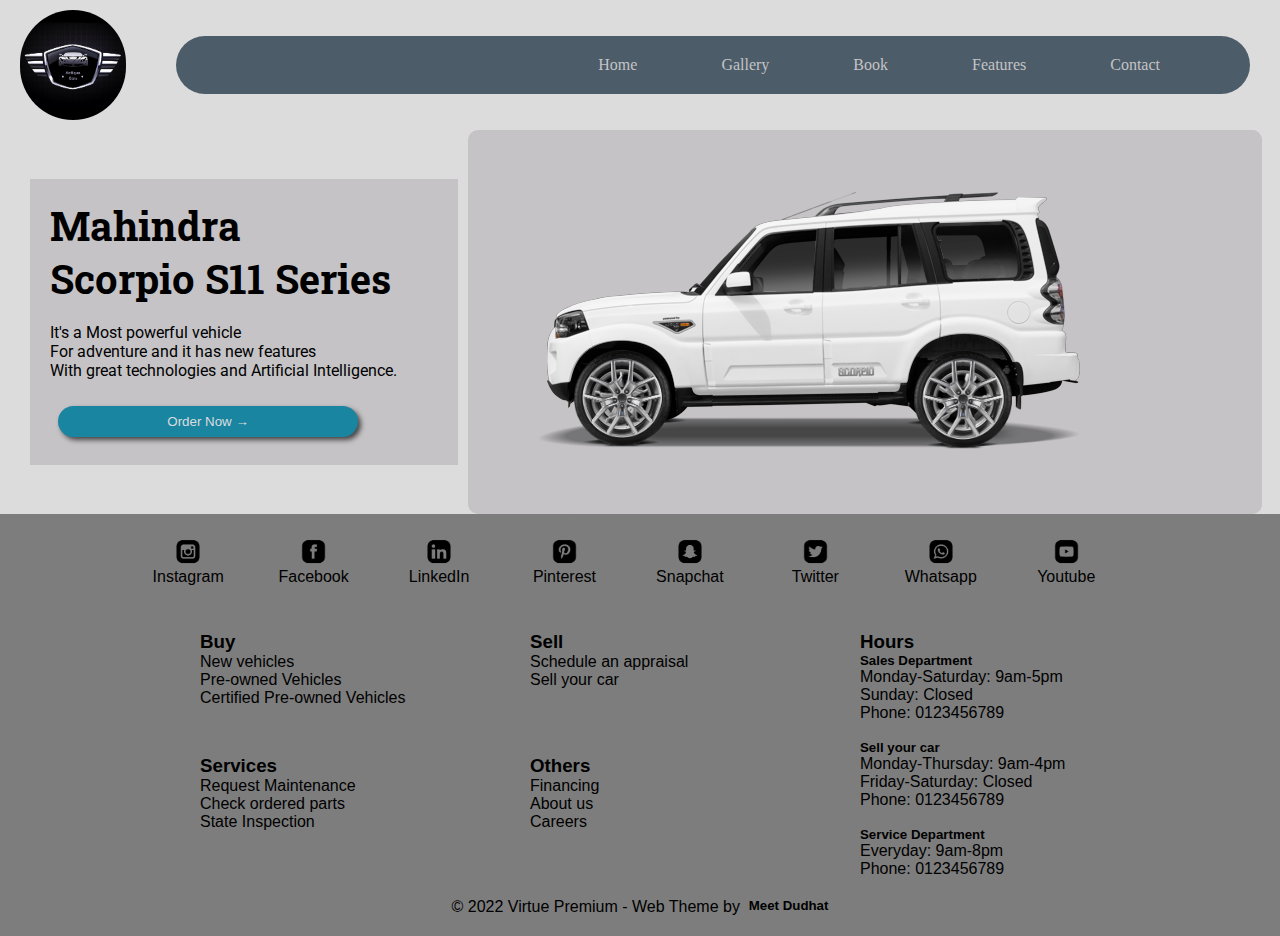
<file: index.html>
<!DOCTYPE html>
<html lang="en">
  <head>
    <meta charset="UTF-8" />
    <meta http-equiv="X-UA-Compatible" content="IE=edge" />
    <meta name="viewport" content="width=device-width, initial-scale=1.0" />
    <title>Antique Cars</title>
    <link rel="stylesheet" href="style.css" />
  </head>
  <body>
    <div class="container">
      <div class="navbar">
        <div class="nav-logo">
          <a href="index.html"><img src="/logo/logo3.jpg" alt="logo" /></a>
        </div>
        <div class="menu">
          <img src="/logo/menu.png" alt="" id="menu" onclick="navMenu()" />
        </div>
        <div class="nav-text" id="navText">
          <a href="index.html">Home</a>
          <a href="/Navbar/gallery.html" id="btn">Gallery</a>
          <a href="/Navbar/book.html">Book</a>
          <a href="/Navbar/feature.html">Features</a>
          <a href="/Navbar/contact.html">Contact</a>
        </div>
      </div>

      <div class="row">
        <div class="col-1-text">
          <h1>
            Mahindra <br />
            Scorpio S11 Series
          </h1>

          <br />
          <p>
            It's a Most powerful vehicle <br />For adventure and it has new
            features <br />With great technologies and Artificial Intelligence.
          </p>
          <br />
          <button id="Order">Order Now &#8594;</button><br />
        </div>
        <div class="col-1-img">
          <div class="scorpio">
            <img src="/image/car png/6.png" alt="" class="sc1" id="img1" />
          </div>
          <div class="wheel1">
            <img src="/image/car png/wheel.png" alt="" class="w1" id="img2" />
          </div>
          <div class="wheel2">
            <img src="/image/car png/wheel.png" alt="" class="w2" id="img2" />
          </div>
        </div>
      </div>
    </div>
    <div class="footer">
      <footer>
        <div class="row-2">
          <div class="social">
            <img src="/logo/IG.png" alt="" /><label for="">Instagram</label>
          </div>
          <div class="social">
            <img src="/logo/FB.png" alt="" /><label for="">Facebook</label>
          </div>
          <div class="social">
            <img src="/logo/LI.png" alt="" /><label for="">LinkedIn</label>
          </div>
          <div class="social">
            <img src="/logo/PN.png" alt="" /><label for="">Pinterest</label>
          </div>
          <div class="social">
            <img src="/logo/SC.png" alt="" /><label for="">Snapchat</label>
          </div>
          <div class="social">
            <img src="/logo/TW.png" alt="" /><label for="">Twitter</label>
          </div>
          <div class="social">
            <img src="/logo/WA.png" alt="" /><label for="">Whatsapp</label>
          </div>
          <div class="social">
            <img src="/logo/YT.png" alt="" /><label for="">Youtube</label>
          </div>
        </div>

        <div class="footer-container">
        <div class="buy">
          <h3>Buy</h3>
          <p>
            New vehicles <br />
            Pre-owned Vehicles <br />
            Certified Pre-owned Vehicles
          </p>
        </div>
        <div class="sell">
          <h3>Sell</h3>
          <p>
            Schedule an appraisal<br />
            Sell your car
          </p>
        </div>
        <div class="hours">
          <h3>Hours</h3>
          <h5>Sales Department</h5>
          <p>
            Monday-Saturday: 9am-5pm<br />
            Sunday: Closed <br />
            Phone: 0123456789 <br /><br />
          </p>
          <h5>Sell your car</h5>
          <p>
            Monday-Thursday: 9am-4pm <br />
            Friday-Saturday: Closed <br />
            Phone: 0123456789
          </p>
          <br />
          <h5>Service Department</h5>
          <p>
            Everyday: 9am-8pm <br />
            Phone: 0123456789
          </p>
        </div>

        <div class="services">
          <h3>Services</h3>
          <p>
            Request Maintenance<br />
            Check ordered parts<br />
            State Inspection
          </p>
        </div>
        <div class="others">
          <h3>Others</h3>
          <p>
            Financing<br />
            About us<br />
            Careers
          </p>
        </div>
      </div>
      <div class="copyright">
        <p>&copy; 2022 Virtue Premium - Web Theme by &nbsp;<h5>Meet Dudhat</h5></p>
      </div>
      </footer>
    </div>
    <!-- <div class="model" id="model">
      <button id="btn">Click here</button>

      <span id="close">&cross;</span>
      <div class="image" id="image">
        <img src="/image/car img/1.jpg" alt="" id="image" />
        <img src="/image/car img/2.jpg" alt="" />
        <img src="/image/car img/3.jpg" alt="" />
        <img src="/image/car img/4.jpg" alt="" />
        <img src="/image/car img/5.jpg" alt="" />
      </div>
    </div> -->

    <!-- <script src="script.js"></script> -->
  </body>
</html>
</file>
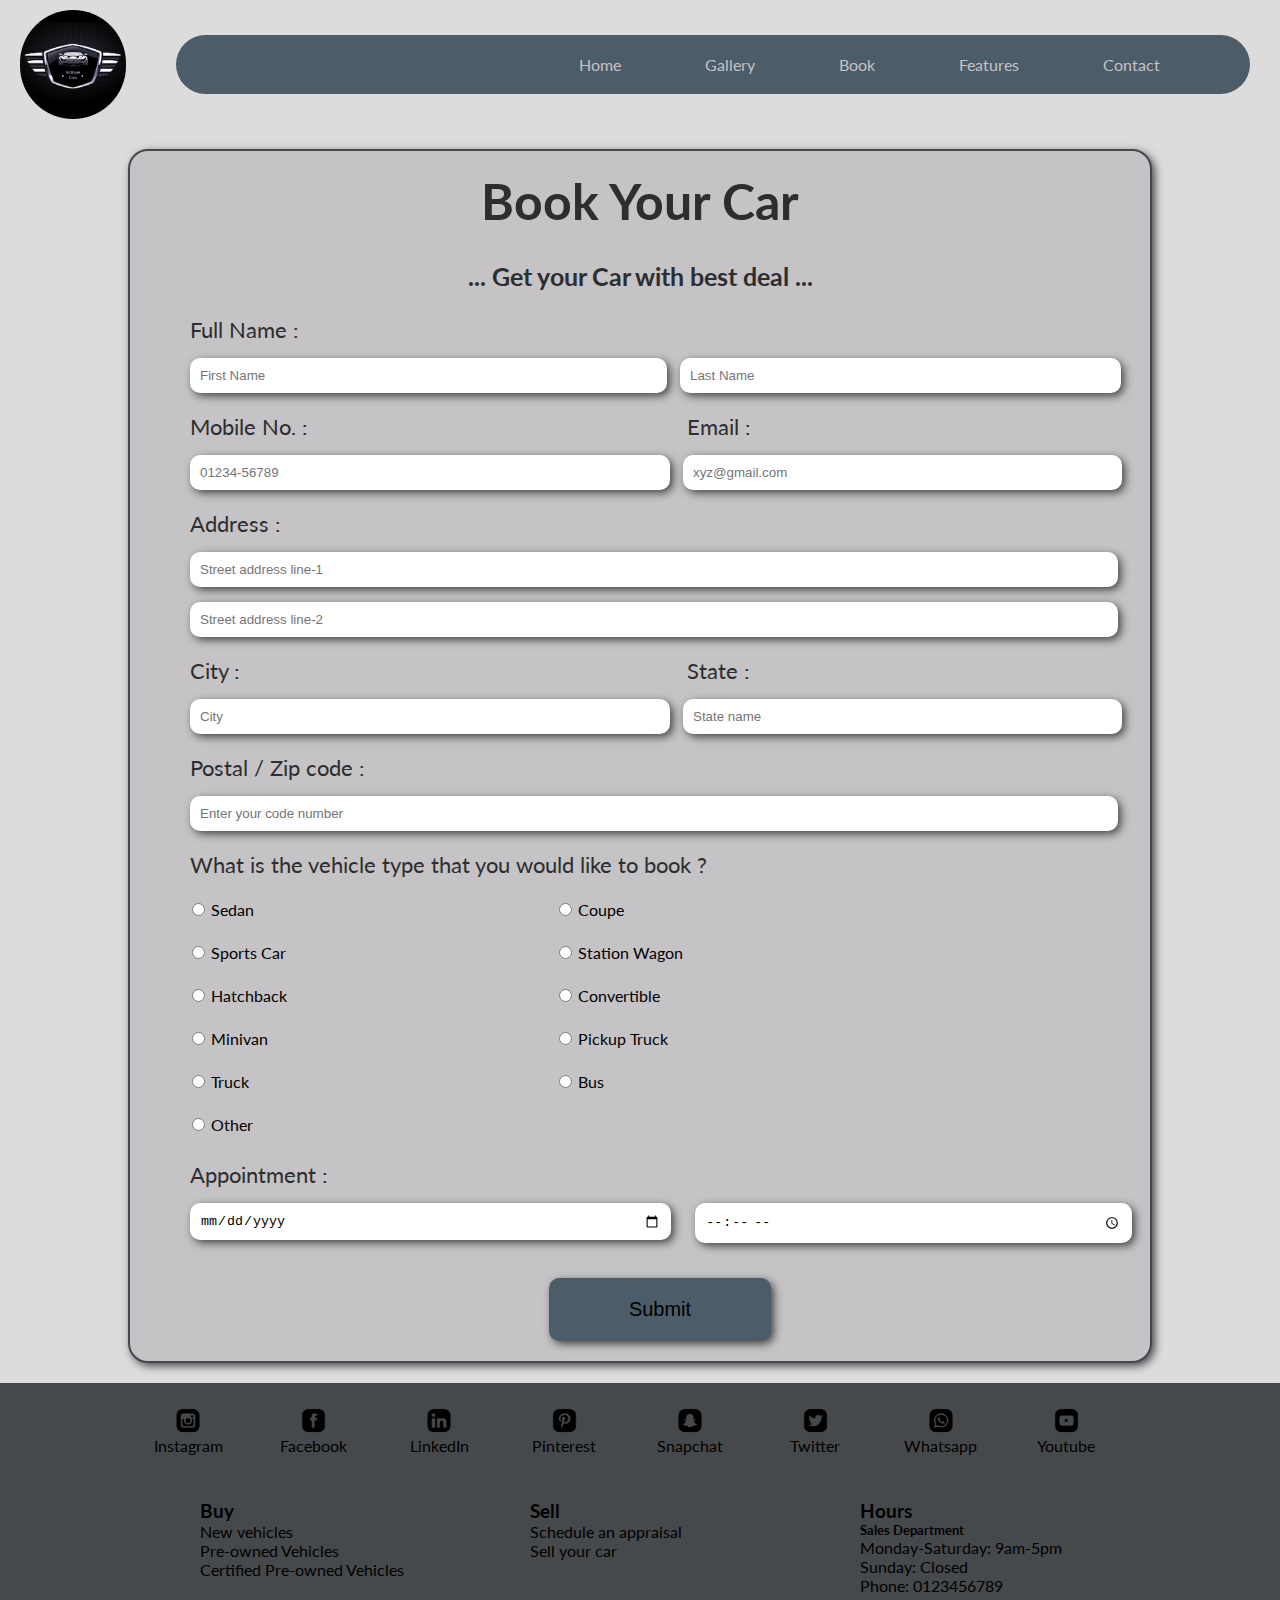
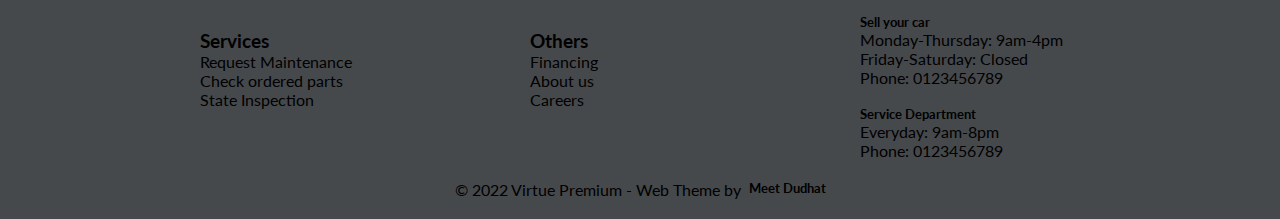
<file: Navbar/book.html>
<!DOCTYPE html>
<html lang="en">
  <head>
    <meta charset="UTF-8" />
    <meta http-equiv="X-UA-Compatible" content="IE=edge" />
    <meta name="viewport" content="width=device-width, initial-scale=1.0" />
    <title>Antique Cars</title>
    <link rel="stylesheet" href="book.css" />
  </head>
  <body>
    <div class="container">
      <div class="navbar">
        <div class="nav-logo">
          <a href="/index.html"><img src="/logo/logo3.jpg" alt="logo" /></a>
        </div>
        <div class="menu">
          <img src="/logo/menu.png" alt="" id="menu" onclick="navMenu()" />
        </div>
        <div class="nav-text" id="navText">
          <a href="/index.html">Home</a>
          <a href="gallery.html">Gallery</a>
          <a href="book.html">Book</a>
          <a href="feature.html">Features</a>
          <a href="contact.html">Contact</a>
        </div>
      </div>
      <div class="main">
        <div class="form-full">
      <div class="form-head">
      <div class="heading"><h1>Book Your Car</h1><br>
        <h4>... Get your Car with best deal ... </h4>
      </div>
    </div>
      <div class="form">
        <div class="name-fild">
          <div class="name"><p>Full Name :</p></div>
          <div class="text-box1"><input type="text" placeholder="First Name"></div>
          <div class="text-box2"><input type="text" placeholder="Last Name"></div>
        </div>


        <div class="name-fild1">
          <div class="number"><p>Mobile No. :</p></div>
          <div class="email"><p>Email :</p></div>
          <div class="text-box3"><input type="number" placeholder="01234-56789"></div>
          <div class="text-box4"><input type="email" placeholder="xyz@gmail.com"></div>
        </div>

        <div class="name-fild3">
          <div class="address"><p>Address :</p></div>
          <div class="text-box3"><input type="text" placeholder="Street address line-1"></div>
          <div class="text-box3"><input type="text" placeholder="Street address line-2"></div>
        </div>
       
        <div class="name-fild4">
          <div class="city"><p>City :</p></div>
          <div class="state"><p>State :</p></div>
          <div class="code"><p>Postal / Zip code :</p></div>
          <div class="text-box5"><input type="text" placeholder="City"></div>
          <div class="text-box6"><input type="text" placeholder="State name"></div>
          <div class="text-box3"><input type="number" placeholder="Enter your code number"></div>
        </div>
       
          <div class="city"><p>What is the vehicle type that you would like to book ?</p></div>
          <div class="name-fild5">
          <div class="radio0">
          <input type="radio" name="vehicle" id="radio0"> Sedan <br>
          <input type="radio" name="vehicle" id="radio1"> Sports Car<br>
          <input type="radio" name="vehicle" id="radio2"> Hatchback<br>
          <input type="radio" name="vehicle" id="radio3"> Minivan<br>
          <input type="radio" name="vehicle" id="radio4"> Truck<br>
          <input type="radio" name="vehicle" id="radio5"> Other<br>
        </div>
          
          <div class="radio1">
          <input type="radio" name="vehicle" id="radio6"> Coupe <br>
          <input type="radio" name="vehicle" id="radio7"> Station Wagon<br>
          <input type="radio" name="vehicle" id="radio8"> Convertible<br>
          <input type="radio" name="vehicle" id="radio9"> Pickup Truck<br>
          <input type="radio" name="vehicle" id="radio10"> Bus<br>
         </div>
        </div>

        <div class="name-fild6">
          <div class="apointment"><p>Appointment :</p></div>
          <div class="text-box7"><input type="date" placeholder="Select date"></div>
          <div class="text-box8"><input type="time" placeholder="Select time"></div>
        </div>

        <div class="btn">
           <input type="submit" value="Submit">
        </div>









      </div>

   

    </div>

    </div>














    <div class="footer">
        <footer>
          <div class="row-2">
            <div class="social">
              <img src="/logo/IG.png" alt="" /><label for="">Instagram</label>
            </div>
            <div class="social">
              <img src="/logo/FB.png" alt="" /><label for="">Facebook</label>
            </div>
            <div class="social">
              <img src="/logo/LI.png" alt="" /><label for="">LinkedIn</label>
            </div>
            <div class="social">
              <img src="/logo/PN.png" alt="" /><label for="">Pinterest</label>
            </div>
            <div class="social">
              <img src="/logo/SC.png" alt="" /><label for="">Snapchat</label>
            </div>
            <div class="social">
              <img src="/logo/TW.png" alt="" /><label for="">Twitter</label>
            </div>
            <div class="social">
              <img src="/logo/WA.png" alt="" /><label for="">Whatsapp</label>
            </div>
            <div class="social">
              <img src="/logo/YT.png" alt="" /><label for="">Youtube</label>
            </div>
          </div>
  
          <div class="footer-container">
          <div class="buy">
            <h3>Buy</h3>
            <p>
              New vehicles <br />
              Pre-owned Vehicles <br />
              Certified Pre-owned Vehicles
            </p>
          </div>
          <div class="sell">
            <h3>Sell</h3>
            <p>
              Schedule an appraisal<br />
              Sell your car
            </p>
          </div>
          <div class="hours">
            <h3>Hours</h3>
            <h5>Sales Department</h5>
            <p>
              Monday-Saturday: 9am-5pm<br />
              Sunday: Closed <br />
              Phone: 0123456789 <br /><br />
            </p>
            <h5>Sell your car</h5>
            <p>
              Monday-Thursday: 9am-4pm <br />
              Friday-Saturday: Closed <br />
              Phone: 0123456789
            </p>
            <br />
            <h5>Service Department</h5>
            <p>
              Everyday: 9am-8pm <br />
              Phone: 0123456789
            </p>
          </div>
  
          <div class="services">
            <h3>Services</h3>
            <p>
              Request Maintenance<br />
              Check ordered parts<br />
              State Inspection
            </p>
          </div>
          <div class="others">
            <h3>Others</h3>
            <p>
              Financing<br />
              About us<br />
              Careers
            </p>
          </div>
        </div>
        <div class="copyright">
          <p>&copy; 2022 Virtue Premium - Web Theme by &nbsp;<h5>Meet Dudhat</h5></p>
        </div>
        </footer>
      </div>
  </body>
</html>
</file>
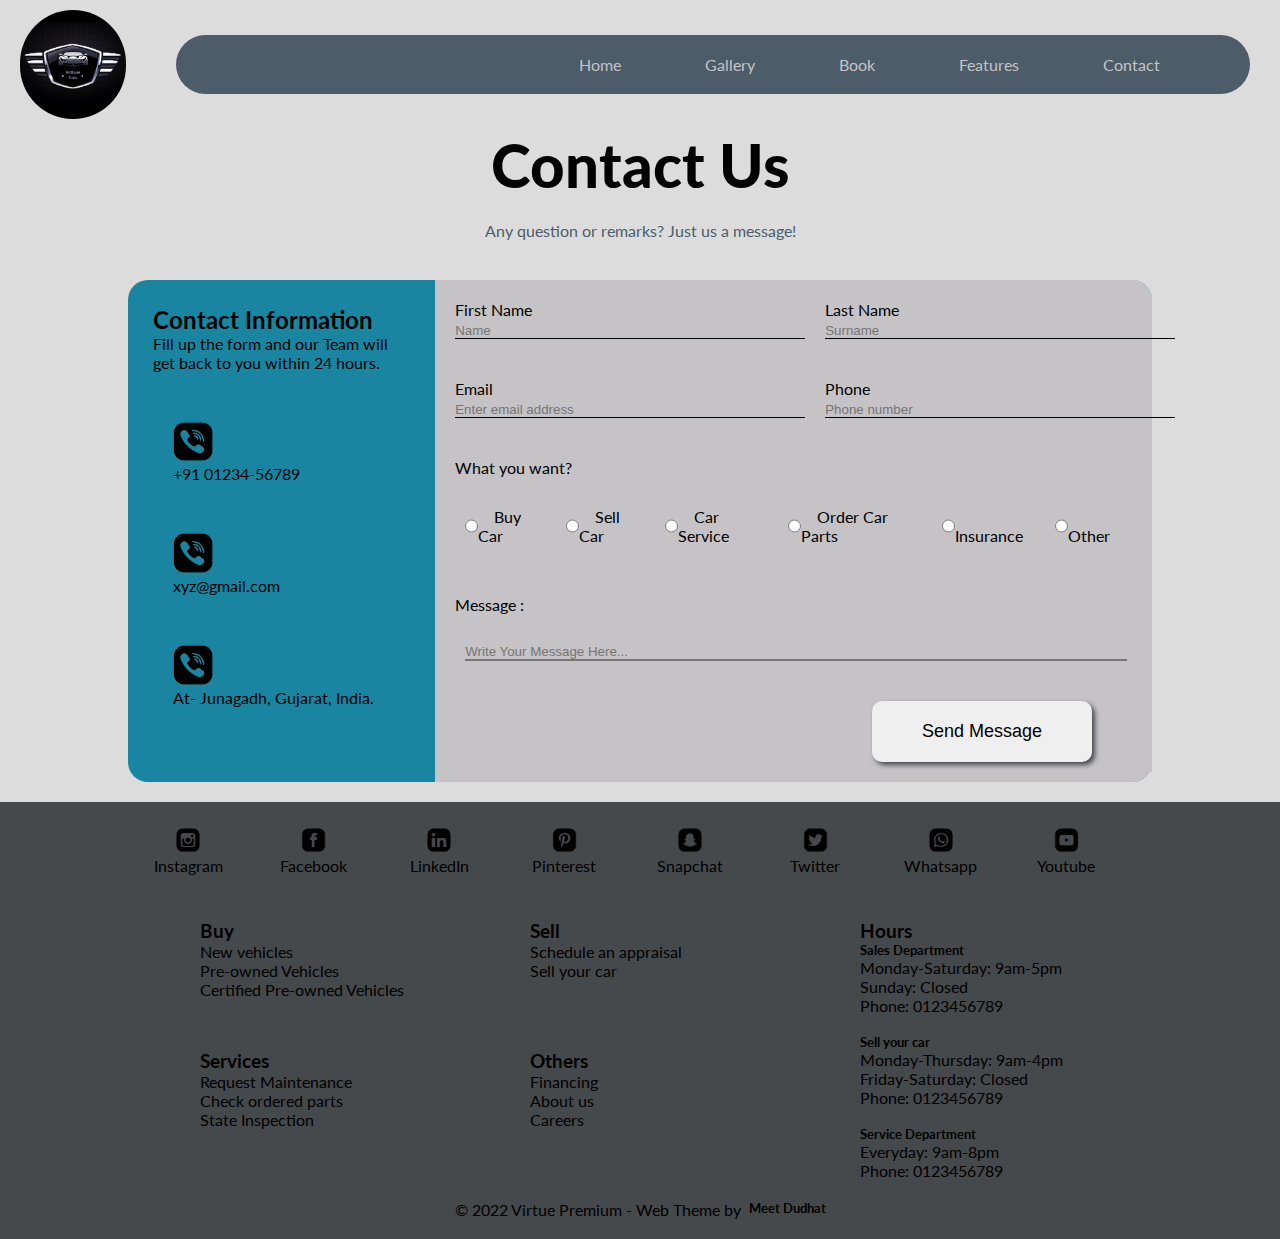
<file: Navbar/contact.html>
<!DOCTYPE html>
<html lang="en">
  <head>
    <meta charset="UTF-8" />
    <meta http-equiv="X-UA-Compatible" content="IE=edge" />
    <meta name="viewport" content="width=device-width, initial-scale=1.0" />
    <title>Antique Cars</title>
    <link rel="stylesheet" href="contact.css" />
  </head>
  <body>
    <div class="container">
      <div class="navbar">
        <div class="nav-logo">
          <a href="/index.html"><img src="/logo/logo3.jpg" alt="logo" /></a>
        </div>
        <div class="menu">
          <img src="/logo/menu.png" alt="" id="menu" onclick="navMenu()" />
        </div>
        <div class="nav-text" id="navText">
          <a href="/index.html">Home</a>
          <a href="gallery.html">Gallery</a>
          <a href="book.html">Book</a>
          <a href="feature.html">Features</a>
          <a href="contact.html">Contact</a>
        </div>
      </div>

      <div class="heading">
        <h1>Contact Us</h1>
        <p>Any question or remarks? Just us a message!</p>
      </div>
      <div class="main">
      <div class="row-1">
        <div class="col-1">
            <h2>Contact Information</h2>
            <p>Fill up the form and our Team will get back to you within 24 hours.</p>

            <div class="contact">
              <div class="contact-1">
                <img src="/logo/call1.png" alt=""><p>+91 01234-56789</p>
              </div>
              <div class="contact-1">
                <img src="/logo/call1.png" alt=""><p>xyz@gmail.com</p>
              </div>
              <div class="contact-1">
                <img src="/logo/call1.png" alt=""><p>At- Junagadh, Gujarat, India.</p>
              </div>
            </div>
        </div>
        <div class="full-col">
        <div class="col-2">
            <div class="first-name"><p>First Name</p>
            <input type="text" name="first" id="" placeholder="Name">
        </div>
            <div class="first-name"><p>Last Name</p>
            <input type="text" name="first" id="" placeholder="Surname">
        </div>
        </div>
        <div class="col-3">
            <div class="first-name"><p>Email</p>
            <input type="email" name="first" id="" placeholder="Enter email address">
        </div>
            <div class="first-name"><p>Phone</p>
            <input type="number" name="first" id="" placeholder="Phone number">
        </div>
        </div>
        <div class="question">
            <div class="ques-text"><p>What you want?</p></div>

            <div class="radio">
                <div class="r1"><input type="radio" name="radio">&nbsp; &nbsp; Buy Car</div>
                <div class="r1"><input type="radio" name="radio">&nbsp; &nbsp; Sell Car</div>
                <div class="r1"><input type="radio" name="radio">&nbsp; &nbsp; Car Service</div>
                <div class="r1"><input type="radio" name="radio">&nbsp; &nbsp; Order Car Parts</div>
                <div class="r1"><input type="radio" name="radio">&nbsp; &nbsp; Insurance</div>
                <div class="r1"><input type="radio" name="radio">&nbsp; &nbsp; Other</div>
            </div>
        </div>
        <div class="message">
            <div class="msg"><p>Message :</p></div>
            <input type="text" name="first" id="" placeholder="Write Your Message Here...">
        </div>
        <div class="submitbtn"><input type="button" value="Send Message"></div>
    </div>
    </div>
    </div>

















      <div class="footer">
        <footer>
          <div class="row-2">
            <div class="social">
              <img src="/logo/IG.png" alt="" /><label for="">Instagram</label>
            </div>
            <div class="social">
              <img src="/logo/FB.png" alt="" /><label for="">Facebook</label>
            </div>
            <div class="social">
              <img src="/logo/LI.png" alt="" /><label for="">LinkedIn</label>
            </div>
            <div class="social">
              <img src="/logo/PN.png" alt="" /><label for="">Pinterest</label>
            </div>
            <div class="social">
              <img src="/logo/SC.png" alt="" /><label for="">Snapchat</label>
            </div>
            <div class="social">
              <img src="/logo/TW.png" alt="" /><label for="">Twitter</label>
            </div>
            <div class="social">
              <img src="/logo/WA.png" alt="" /><label for="">Whatsapp</label>
            </div>
            <div class="social">
              <img src="/logo/YT.png" alt="" /><label for="">Youtube</label>
            </div>
          </div>
  
          <div class="footer-container">
          <div class="buy">
            <h3>Buy</h3>
            <p>
              New vehicles <br />
              Pre-owned Vehicles <br />
              Certified Pre-owned Vehicles
            </p>
          </div>
          <div class="sell">
            <h3>Sell</h3>
            <p>
              Schedule an appraisal<br />
              Sell your car
            </p>
          </div>
          <div class="hours">
            <h3>Hours</h3>
            <h5>Sales Department</h5>
            <p>
              Monday-Saturday: 9am-5pm<br />
              Sunday: Closed <br />
              Phone: 0123456789 <br /><br />
            </p>
            <h5>Sell your car</h5>
            <p>
              Monday-Thursday: 9am-4pm <br />
              Friday-Saturday: Closed <br />
              Phone: 0123456789
            </p>
            <br />
            <h5>Service Department</h5>
            <p>
              Everyday: 9am-8pm <br />
              Phone: 0123456789
            </p>
          </div>
  
          <div class="services">
            <h3>Services</h3>
            <p>
              Request Maintenance<br />
              Check ordered parts<br />
              State Inspection
            </p>
          </div>
          <div class="others">
            <h3>Others</h3>
            <p>
              Financing<br />
              About us<br />
              Careers
            </p>
          </div>
        </div>
        <div class="copyright">
          <p>&copy; 2022 Virtue Premium - Web Theme by &nbsp;<h5>Meet Dudhat</h5></p>
        </div>
        </footer>
      </div>
      </div>
    </body>
  </html>
</file>
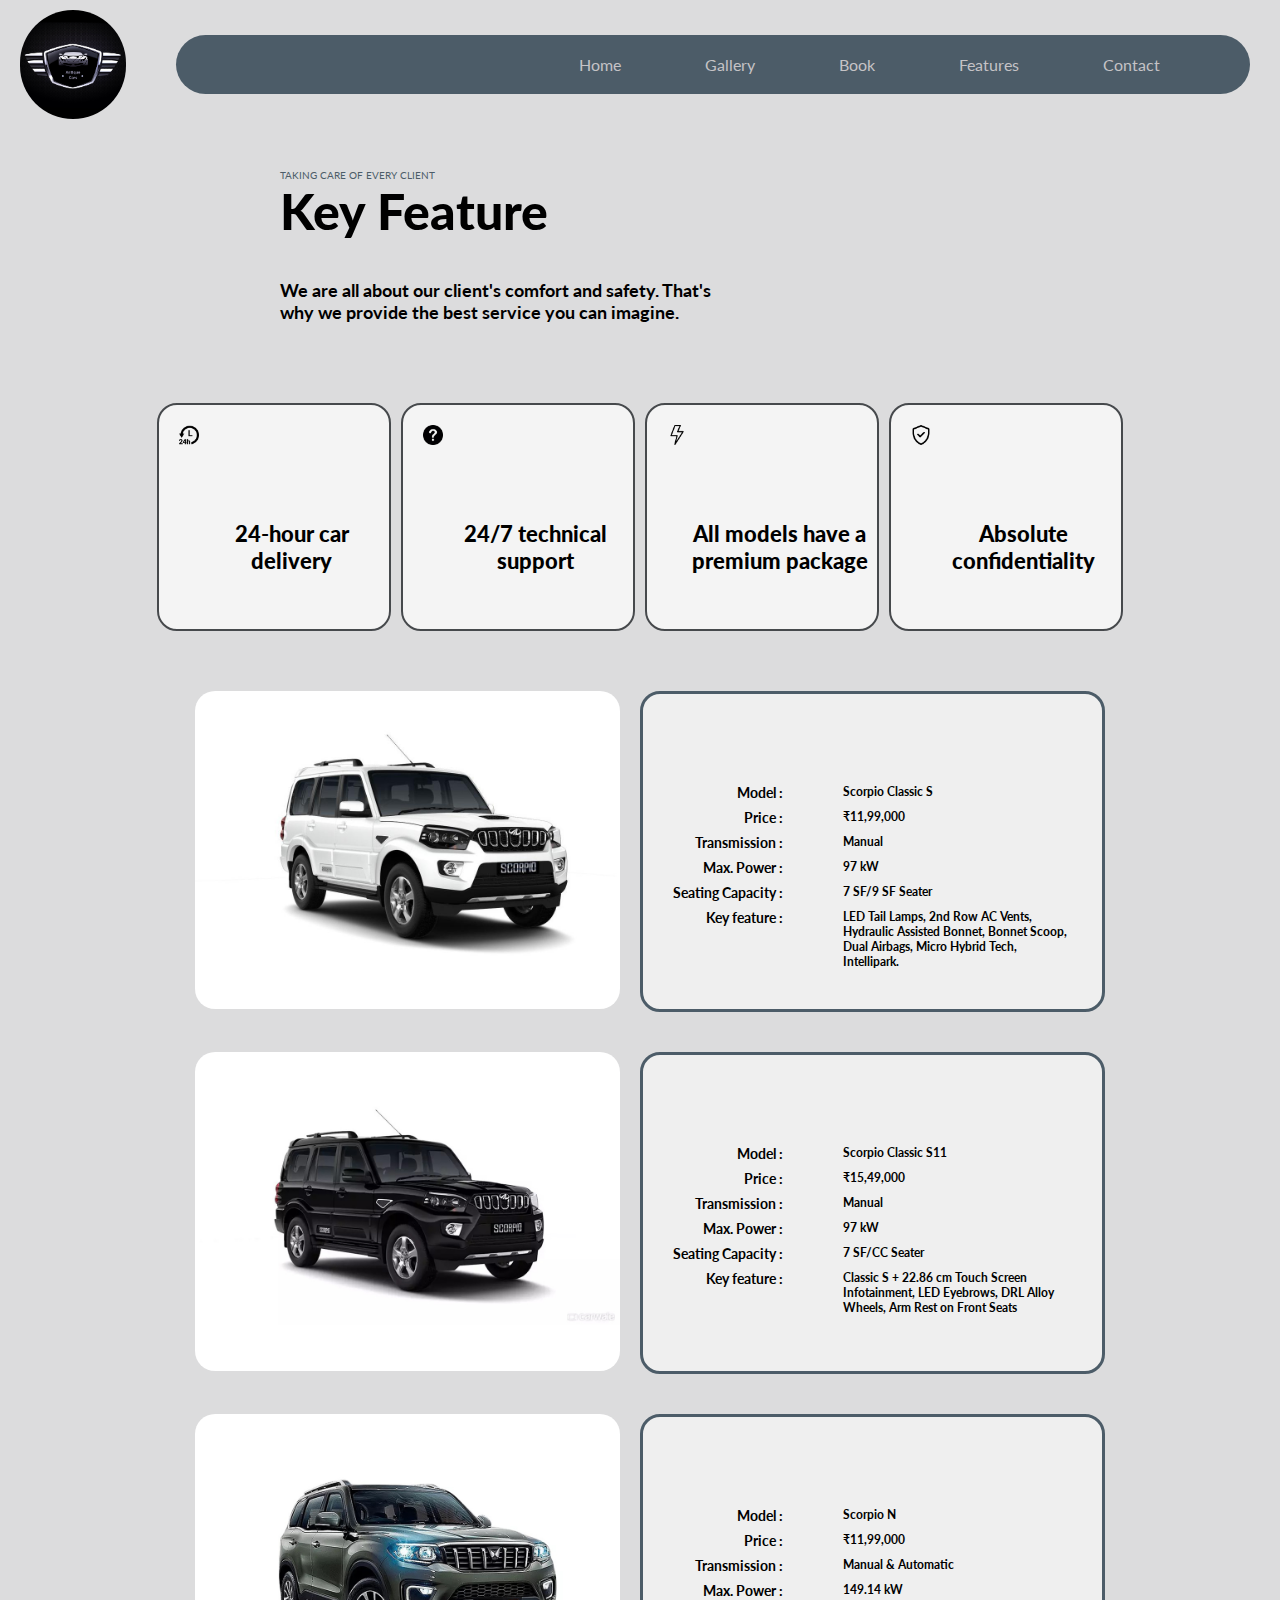
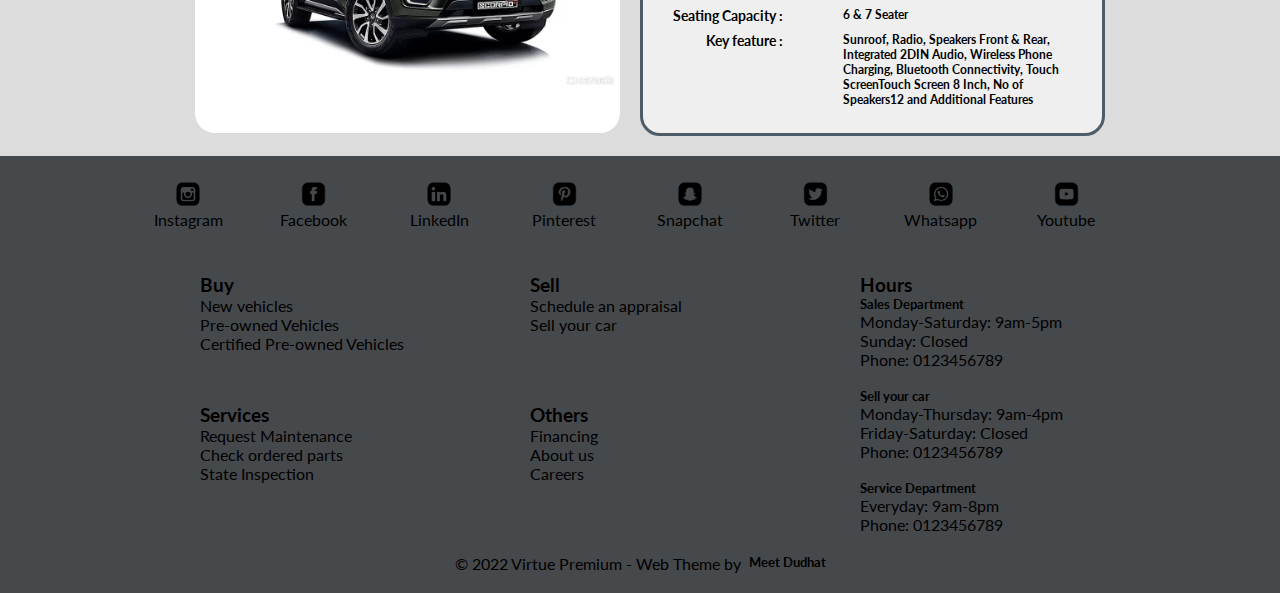
<file: Navbar/feature.html>
<!DOCTYPE html>
<html lang="en">
  <head>
    <meta charset="UTF-8" />
    <meta http-equiv="X-UA-Compatible" content="IE=edge" />
    <meta name="viewport" content="width=device-width, initial-scale=1.0" />
    <title>Antique Cars</title>
    <link rel="stylesheet" href="feature.css" />
  </head>
  <body>
    <div class="container">
      <div class="navbar">
        <div class="nav-logo">
          <a href="/index.html"><img src="/logo/logo3.jpg" alt="logo" /></a>
        </div>
        <div class="menu">
          <img src="/logo/menu.png" alt="" id="menu" onclick="navMenu()" />
        </div>
        <div class="nav-text" id="navText">
          <a href="/index.html">Home</a>
          <a href="gallery.html">Gallery</a>
          <a href="book.html">Book</a>
          <a href="feature.html">Features</a>
          <a href="contact.html">Contact</a>
        </div>
      </div>
      <div class="row-1">
        <p>TAKING CARE OF EVERY CLIENT</p>
        <h1>Key Feature</h1>
        <br /><br />
        <h6>
          We are all about our client's comfort and safety. That's<br />
          why we provide the best service you can imagine.
        </h6>
      </div>
      <div class="feature" id="feature">
        <div class="hour">
          <img src="/logo/24hour.png" alt="" />
          <label for=""
            >24-hour car <br />
            delivery</label>
        </div>
        <div class="help" id="feature">
          <img src="/logo/help.png" alt="" />
          <label for=""
            >24/7 technical <br />
            support</label>
        </div>
        <div class="thunder" id="feature">
          <img src="/logo/thunder.png" alt="" />
          <label for=""
            >All models have a<br />
            premium package</label>
        </div>
        <div class="secure" id="feature">
          <img src="/logo/secure.png" alt="" />
          <label for=""
            >Absolute<br />
            confidentiality</label>
        </div>
      </div>
      <div class="s-white">
        <div class="s-white-image">
          <img src="/image/car img/f4.jpg" alt="">
        </div>
        <div class="s-white-text">
       <div class="model01"><h3>Model :</h3></div>
        <div class="model1"><h4>Scorpio Classic S</h4></div>
       <div class="model02"><h3>Price :</h3></div>
        <div class="model2"><h4>₹11,99,000</h4></div>
       <div class="model03"><h3>Transmission :</h3></div>
        <div class="model3"><h4>Manual</h4></div>
       <div class="model04"><h3>Max. Power :</h3></div>
        <div class="model4"><h4>97 kW</h4></div>
       <div class="model05"><h3>Seating Capacity :</h3></div>
        <div class="model5"><h4>7 SF/9 SF Seater</h4></div>
       <div class="model06"><h3>Key feature :</h3></div>
        <div class="model6"><h4>LED Tail Lamps, 2nd Row AC Vents, Hydraulic Assisted Bonnet, Bonnet Scoop, Dual Airbags, Micro Hybrid Tech, Intellipark.</h4></div>
        </div>
      </div>
      
      <div class="s-white">
        <div class="s-white-image">
          <img src="/image/car img/f3.jpg" alt="">
        </div>
        <div class="s-white-text">
       <div class="model01"><h3>Model :</h3></div>
        <div class="model1"><h4>Scorpio Classic S11</h4></div>
       <div class="model02"><h3>Price :</h3></div>
        <div class="model2"><h4>₹15,49,000</h4></div>
       <div class="model03"><h3>Transmission :</h3></div>
        <div class="model3"><h4>Manual</h4></div>
       <div class="model04"><h3>Max. Power :</h3></div>
        <div class="model4"><h4>97 kW</h4></div>
       <div class="model05"><h3>Seating Capacity :</h3></div>
        <div class="model5"><h4>7 SF/CC Seater</h4></div>
       <div class="model06"><h3>Key feature :</h3></div>
        <div class="model6"><h4>Classic S + 22.86 cm Touch Screen Infotainment, LED Eyebrows, DRL Alloy Wheels, Arm Rest on Front Seats</h4></div>
        </div>
      </div>
      <div class="s-white">
        <div class="s-white-image">
          <img src="/image/car img/f5.jpg" alt="">
        </div>
        <div class="s-white-text">
       <div class="model01"><h3>Model :</h3></div>
        <div class="model1"><h4>Scorpio N</h4></div>
       <div class="model02"><h3>Price :</h3></div>
        <div class="model2"><h4>₹11,99,000</h4></div>
       <div class="model03"><h3>Transmission :</h3></div>
        <div class="model3"><h4>Manual & Automatic</h4></div>
       <div class="model04"><h3>Max. Power :</h3></div>
        <div class="model4"><h4>149.14 kW</h4></div>
       <div class="model05"><h3>Seating Capacity :</h3></div>
        <div class="model5"><h4>6 & 7 Seater</h4></div>
       <div class="model06"><h3>Key feature :</h3></div>
        <div class="model6"><h4>Sunroof, Radio, Speakers Front & Rear, Integrated 2DIN Audio, Wireless Phone Charging, Bluetooth Connectivity, Touch ScreenTouch Screen 8 Inch,  No of Speakers12 and Additional Features</h4></div>
        </div>
      </div>
    </div>
    <div class="footer">
        <footer>
          <div class="row-2">
            <div class="social">
              <img src="/logo/IG.png" alt="" /><label for="">Instagram</label>
            </div>
            <div class="social">
              <img src="/logo/FB.png" alt="" /><label for="">Facebook</label>
            </div>
            <div class="social">
              <img src="/logo/LI.png" alt="" /><label for="">LinkedIn</label>
            </div>
            <div class="social">
              <img src="/logo/PN.png" alt="" /><label for="">Pinterest</label>
            </div>
            <div class="social">
              <img src="/logo/SC.png" alt="" /><label for="">Snapchat</label>
            </div>
            <div class="social">
              <img src="/logo/TW.png" alt="" /><label for="">Twitter</label>
            </div>
            <div class="social">
              <img src="/logo/WA.png" alt="" /><label for="">Whatsapp</label>
            </div>
            <div class="social">
              <img src="/logo/YT.png" alt="" /><label for="">Youtube</label>
            </div>
          </div>
  
          <div class="footer-container">
          <div class="buy">
            <h3>Buy</h3>
            <p>
              New vehicles <br />
              Pre-owned Vehicles <br />
              Certified Pre-owned Vehicles
            </p>
          </div>
          <div class="sell">
            <h3>Sell</h3>
            <p>
              Schedule an appraisal<br />
              Sell your car
            </p>
          </div>
          <div class="hours">
            <h3>Hours</h3>
            <h5>Sales Department</h5>
            <p>
              Monday-Saturday: 9am-5pm<br />
              Sunday: Closed <br />
              Phone: 0123456789 <br /><br />
            </p>
            <h5>Sell your car</h5>
            <p>
              Monday-Thursday: 9am-4pm <br />
              Friday-Saturday: Closed <br />
              Phone: 0123456789
            </p>
            <br />
            <h5>Service Department</h5>
            <p>
              Everyday: 9am-8pm <br />
              Phone: 0123456789
            </p>
          </div>
  
          <div class="services">
            <h3>Services</h3>
            <p>
              Request Maintenance<br />
              Check ordered parts<br />
              State Inspection
            </p>
          </div>
          <div class="others">
            <h3>Others</h3>
            <p>
              Financing<br />
              About us<br />
              Careers
            </p>
          </div>
        </div>
        <div class="copyright">
          <p>&copy; 2022 Virtue Premium - Web Theme by &nbsp;<h5>Meet Dudhat</h5></p>
        </div>
        </footer>
      </div>
      
  </body>
</html>
</file>
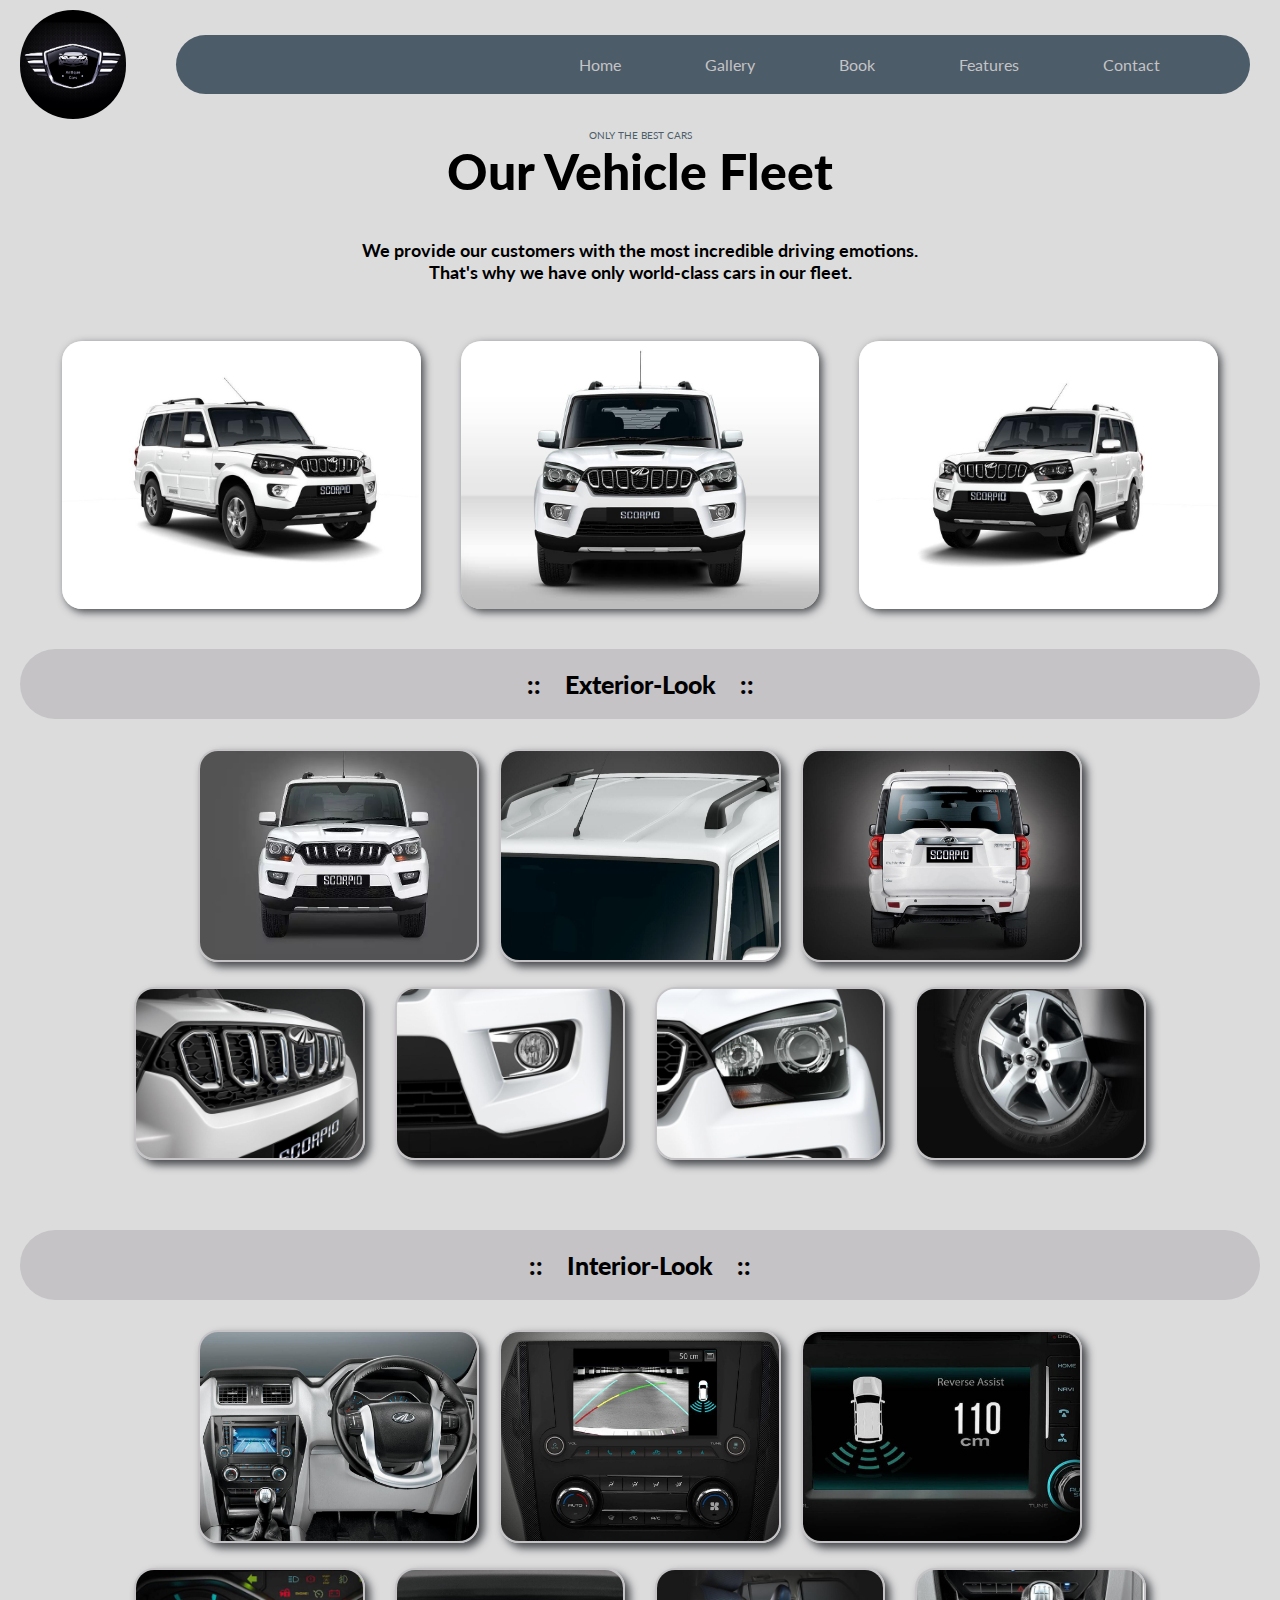
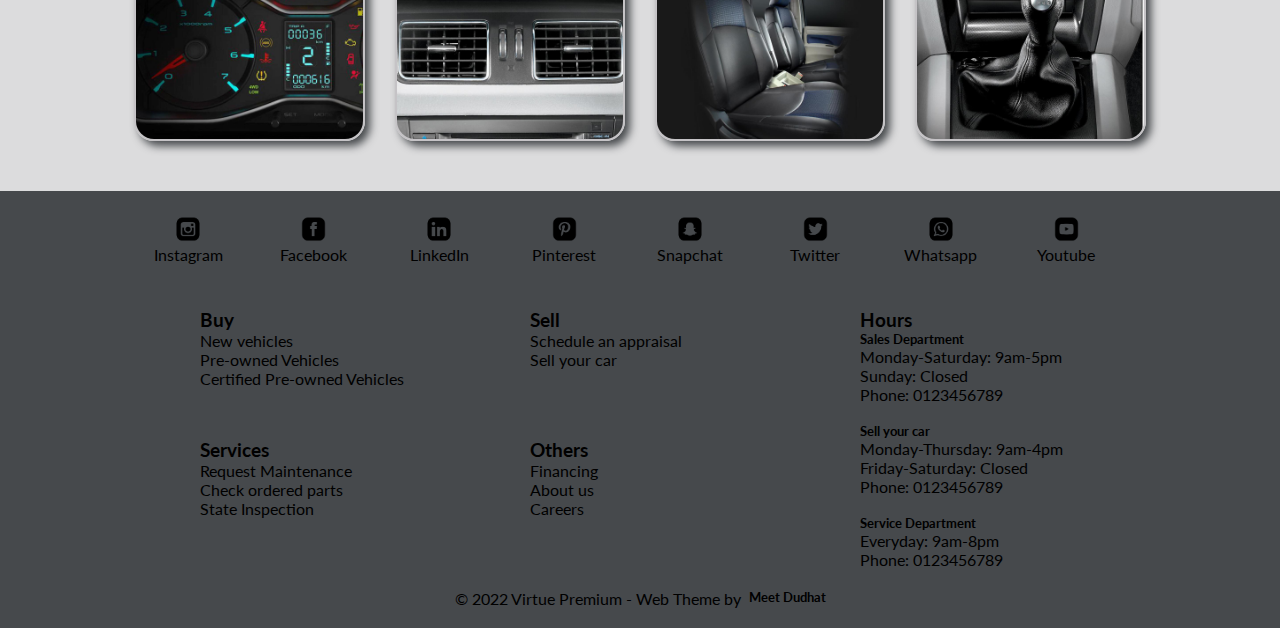
<file: Navbar/gallery.html>
<!DOCTYPE html>
<html lang="en">
  <head>
    <meta charset="UTF-8" />
    <meta http-equiv="X-UA-Compatible" content="IE=edge" />
    <meta name="viewport" content="width=device-width, initial-scale=1.0" />
    <title>Antique Cars</title>
    <link rel="stylesheet" href="gallery.css" />
  </head>
  <body>
    <div class="container">
      <div class="navbar">
        <div class="nav-logo">
          <a href="/index.html"><img src="/logo/logo3.jpg" alt="logo" /></a>
        </div>
        <div class="menu">
          <img src="/logo/menu.png" alt="" id="menu" onclick="navMenu()" />
        </div>
        <div class="nav-text" id="navText">
          <a href="/index.html">Home</a>
          <a href="gallery.html">Gallery</a>
          <a href="book.html">Book</a>
          <a href="feature.html">Features</a>
          <a href="contact.html">Contact</a>
        </div>
      </div>
      <div class="row-1">
        <p>ONLY THE BEST CARS</p>
        <h1>Our Vehicle Fleet</h1>
        <br /><br />
        <h6>
          We provide our customers with the most incredible driving emotions.
          <br />
          That's why we have only world-class cars in our fleet.
        </h6>
      </div>
      <br /><br />
      <div class="car-image-1">
        <img src="/image/car img/01.jpg" alt="" />
        <img src="/image/car img/015.jpg" alt="" />
        <img src="/image/car img/03.jpg" alt="" />
      </div>

      <div class="label">
        ::&nbsp;&nbsp;&nbsp;&nbsp;Exterior-Look&nbsp;&nbsp;&nbsp;&nbsp;::
      </div>
      <div class="row-2-0">
        <img src="/image/car img/018.jpg" alt="" />
        <img src="/image/car img/012.jpg" alt="" />
        <img src="/image/car img/016.jpg" alt="" />
      </div>
      <div class="row-2-1">
        <img src="/image/car img/05.jpg" alt="" />

        <img src="/image/car img/09.jpg" alt="" />
        <img src="/image/car img/010.jpg" alt="" />
        <img src="/image/car img/06.jpg" alt="" />
      </div>

      <div class="label">
        ::&nbsp;&nbsp;&nbsp;&nbsp;Interior-Look&nbsp;&nbsp;&nbsp;&nbsp;::
      </div>

      <div class="row-2-0">
        <img src="/image/car img/i1.jpg" alt="" />
        <img src="/image/car img/i2.jpg" alt="" />
        <img src="/image/car img/i3.jpg" alt="" />
      </div>
      <div class="row-2-1">
        <img src="/image/car img/i6.jpg" alt="" />
        <img src="/image/car img/i7.jpg" alt="" />
        <img src="/image/car img/i8.jpg" alt="" />
        <img src="/image/car img/i9.jpg" alt="" />
      </div>
    </div>
    <div class="footer">
      <footer>
        <div class="row-2">
          <div class="social">
            <img src="/logo/IG.png" alt="" /><label for="">Instagram</label>
          </div>
          <div class="social">
            <img src="/logo/FB.png" alt="" /><label for="">Facebook</label>
          </div>
          <div class="social">
            <img src="/logo/LI.png" alt="" /><label for="">LinkedIn</label>
          </div>
          <div class="social">
            <img src="/logo/PN.png" alt="" /><label for="">Pinterest</label>
          </div>
          <div class="social">
            <img src="/logo/SC.png" alt="" /><label for="">Snapchat</label>
          </div>
          <div class="social">
            <img src="/logo/TW.png" alt="" /><label for="">Twitter</label>
          </div>
          <div class="social">
            <img src="/logo/WA.png" alt="" /><label for="">Whatsapp</label>
          </div>
          <div class="social">
            <img src="/logo/YT.png" alt="" /><label for="">Youtube</label>
          </div>
        </div>

        <div class="footer-container">
        <div class="buy">
          <h3>Buy</h3>
          <p>
            New vehicles <br />
            Pre-owned Vehicles <br />
            Certified Pre-owned Vehicles
          </p>
        </div>
        <div class="sell">
          <h3>Sell</h3>
          <p>
            Schedule an appraisal<br />
            Sell your car
          </p>
        </div>
        <div class="hours">
          <h3>Hours</h3>
          <h5>Sales Department</h5>
          <p>
            Monday-Saturday: 9am-5pm<br />
            Sunday: Closed <br />
            Phone: 0123456789 <br /><br />
          </p>
          <h5>Sell your car</h5>
          <p>
            Monday-Thursday: 9am-4pm <br />
            Friday-Saturday: Closed <br />
            Phone: 0123456789
          </p>
          <br />
          <h5>Service Department</h5>
          <p>
            Everyday: 9am-8pm <br />
            Phone: 0123456789
          </p>
        </div>

        <div class="services">
          <h3>Services</h3>
          <p>
            Request Maintenance<br />
            Check ordered parts<br />
            State Inspection
          </p>
        </div>
        <div class="others">
          <h3>Others</h3>
          <p>
            Financing<br />
            About us<br />
            Careers
          </p>
        </div>
      </div>
      <div class="copyright">
        <p>&copy; 2022 Virtue Premium - Web Theme by &nbsp;<h5>Meet Dudhat</h5></p>
      </div>
      </footer>
    </div>
  </body>
</html>
</file>
<file: style.css>
@import url("https://fonts.googleapis.com/css2?family=Oleo+Script+Swash+Caps:wght@700&family=Roboto:wght@500&display=swap");
@import url("https://fonts.googleapis.com/css2?family=Roboto+Slab:wght@900&display=swap");

* {
  margin: 0;
  padding: 0;
  box-sizing: border-box;
 
}

.container {
  width: 100%;
  background-color: #dcdcdd;

 
}
.navbar {
  display: flex;
  align-items: center;
}
.nav-logo {
  margin: 10px 20px;
  width: 10%;
  /* border: 2px solid blue; */
  display: flex;
  justify-content: center;
}
.menu {
  display: none;
}


.nav-logo img {
  width: 100%;
  height: 100%;
  border-radius: 100px;
  cursor: pointer;
}
.nav-text {
  background-color: #4c5c68;
  padding: 20px 50px;
  margin: 30px;
  width: 100%;
  text-align: right;
  border-radius: 40px;
}
.nav-text a {
  padding: 10px 20px;
  margin: 20px;
  text-decoration: none;
  background-color: transparent;
  color: #c5c3c6;
}
.nav-text a:hover{
  background-color: black;
  border-radius: 30px;
}
.row {
  width: 97%;
  background-color: #dcdcdd;
  display: flex;
  border-radius: 10px;
  margin: 0 20px;
}
.col-1-text {
  background-color: #c5c3c6;
  margin: 10px;
  padding: 20px;
  /* border: 2px solid darkblue; */
  width: 35%;
  display: block;
  align-self: center;
}
.col-1-text p {
  background-color: #c5c3c6;

  font-family: "Oleo Script Swash Caps", cursive;
  font-family: "Roboto", sans-serif;
}
.col-1-text h1 {
  background-color: #c5c3c6;
  font-family: "Roboto Slab", serif;
  font-size: 40px;
}
.col-1-img {
  position: relative;
  border-radius: 10px;
  /* border: 2px solid rgb(1, 187, 91); */
  width: 65%;
  display: flex;
  justify-content: right;
  background-color: #c5c3c6;
}
button {
  width: 300px;
  border-radius: 20px;
  color: #dcdcdd;
  background-color: #1985a1;
  padding: 8px 12px;
  margin: 8px;
  border: none;
  box-shadow: 3px 3px 5px #474747;
}
button:hover {
  background-color: #e2e2e2;
  color: #000000;
  cursor: pointer;
}
.scorpio {
  background-color: #c5c3c6;
  border-radius: 10px;
}
.scorpio img {
  background-color: transparent;

  right: 100px;
  position: relative;
  animation: rotate3 1s linear;
  transition: 5s;
}
@keyframes rotate3 {
  0% {
    right: -100px;
  }
  100% {
    right: 100px;
  }
}
.wheel1 img {
  background-color: transparent;
  position: absolute;
  width: 98px;
  right: 250px;
  top: 220px;
  animation: rotate1 1s linear;
  transition: 5s;

}
@keyframes rotate1 {
  0% {
    right: 50px;
    transform: rotate(0deg);
  }
  100% {
    right: 250px;
    transform: rotate(-360deg);
  }
}
.wheel2 img {
  background-color: transparent;
  position: absolute;
  width: 96px;
  right: 592px;
  top: 220px;
  animation: rotate2 1s linear;
  transition: 5s;

}
@keyframes rotate2 {
  0% {
    right: 390px;
    transform: rotate(0deg);
  }
  100% {
    right: 592px;
    transform: rotate(-360deg);
  }
}
.row-2 {
  display: flex;
  justify-content: center;
  width: 98%;
}
.row-2 img {
 
}
.social{
  width: 10%;
}
.social img{
  width: 100%;
}
.row-2 a:hover{
 
  background-color: #1985a1;
}

label:hover{
  color: #ffffff;
 
}
label {
 
  text-align: center;
display: flex;
justify-content: center;
margin: -25px;
cursor: pointer;
margin-top: -25px;
padding-bottom: 70px;
}
.footer{
  font-family: "Lato", sans-serif;

  display: flex;
  align-self: flex-end;
  background-color: #7d7d7d;
}
.footer-text{
  display: flex;
  justify-content: space-around;
}
.footer-text-0{
  display: flex;
}
.foot-text{
  display: grid;
}
.buy{grid-area: buy;}
.buy p{ cursor: pointer;}
.sell{grid-area: sell;}
.sell p{ cursor: pointer;}
.hours{grid-area: hours;}
.services{grid-area: services;}
.services p{ cursor: pointer;}
.others{grid-area: others;}
.others p{ cursor: pointer;}

.footer-container{
  margin-bottom: 20px;
  display: grid;
  width: 100%;
  column-gap: 110px;
  justify-content: center;
  grid-template-areas: 
  'buy buy buy sell sell sell hours hours hours'
  'buy buy buy sell sell sell hours hours hours'
  'buy buy buy sell sell sell hours hours hours'
  'services services services others others others hours hours hours'
  'services services services others others others hours hours hours'
  'services services services others others others hours hours hours'
  ;
}
.copyright{
  display: flex;
  justify-content: center;
  text-align: center;
  margin: 20px;
}


.model{
  background-color: transparent;
  width: 100%;
  position: absolute;
  z-index: 5;
  top: 200px;
  display: flex;
}
.model img{
  background-color: transparent;
  width: 500px;
  
}
.image {
  background-color: transparent;
  display: none;
  
}
span{
  background-color: transparent;
  width: 25px;
  font-size: 20px;
  display: none;
  cursor: pointer;
}
.image img{
 
  border: 5px solid red;
  transition: 2s;
}

















@media only screen and (max-width: 700px) {
  .navbar {
    display: flex;
    justify-content: space-between;
  }

  .nav-logo {
    display: flex;
    justify-content: center;
  }
  .menu {
    display: flex;
  }
  .menu img {
    width: 30px;
    margin: 0 40px;
  }
  .nav-logo a img {
    width: 50px;
    cursor: pointer;
  }
  .nav-text {
    display: block;
  }
}
</file>
<file: Navbar/book.css>
@import url("https://fonts.googleapis.com/css2?family=Lato&display=swap");
@import url("https://fonts.googleapis.com/css2?family=Lato&family=Spline+Sans+Mono&display=swap");

* {
  margin: 0;
  padding: 0;
  box-sizing: border-box;
}

.container {
  width: 100%;
  background-color: #dcdcdd;
  font-family: "Lato", sans-serif;
}
.navbar {
  display: flex;
  align-items: center;
}
.nav-logo {
  margin: 10px 20px;
  width: 10%;
  /* border: 2px solid blue; */
  display: flex;
  justify-content: center;
}
.menu {
  display: none;
}
.nav-logo img {
  width: 100%;
  height: 100%;
  border-radius: 500px;
  cursor: pointer;
}
.nav-text {
  background-color: #4c5c68;
  padding: 20px 50px;
  margin: 30px;
  width: 100%;
  text-align: right;
  border-radius: 40px;
}
.nav-text a {
  padding: 10px 20px;
  margin: 20px;
  text-decoration: none;
  background-color: transparent;
  color: #c5c3c6;
}
.nav-text a:hover {
  background-color: black;
  border-radius: 30px;
  transition: 0.4s;
}
.main {
  /* background-color: aqua; */
  width: 100%;
  display: flex;
  justify-content: center;
}
.form-full {
  /* background-color: blue; */
  width: 80%;
  margin: 20px;
  border: 2px solid #46494c;
  background-color: #c5c3c6;
  box-shadow: 3px 3px 8px #46494c;
  border-radius: 20px;
}
.form-head {
  /* background-color: blueviolet; */
  padding: 20px;
  text-align: center;
  color:#2d2e2f;
}
.heading {
  font-size: 25px;
  text-align: center;
  /* background-color: brown; */
}
.form {
  display: block;
}
.form p{
  color:#2d2e2f;
}
.name-fild {
  width: 100%;
  display: grid;
  grid-template-areas:
    "name name"
    "tb1 tb2";
  margin: 0 20px;
}
.name {
  grid-area: name;
  margin: 5px 50px 0 40px;
  /* background-color: cadetblue; */
  font-size: 22px;
}

.text-box1 {
  grid-area: tb1;
  margin: 15px 0px 15px 40px;
  width: 90%;
  /* background-color: rgb(60, 210, 5); */
}
.text-box1 input {
  padding: 10px;
  width: 100%;
  border-radius: 10px;
}
.text-box2 {
  grid-area: tb2;
  margin: 15px 0px;
  width: 90%;
  /* background-color: rgb(210, 5, 114); */
}
.text-box2 input {
  padding: 10px;
  width: 100%;
  border-radius: 10px;
}
.name-fild1 {
  display: grid;
  grid-template-areas:
    "number email"
    "tb3 tb4";
}
.number {
  grid-area: number;
  margin: 5px 20px 0 60px;
  /* background-color: cadetblue; */
  font-size: 22px;
}
.text-box3 {
  grid-area: tb3;
  margin: 15px 0px 15px 60px;
  width: 91%;
  /* background-color: rgb(60, 210, 5); */
}
.text-box3 input {
  padding: 10px;
  width: 100%;
  border-radius: 10px;
}
.email {
  grid-area: email;
  margin: 5px 30px 0 30px;
  /* background-color: cadetblue; */
  font-size: 22px;
}
.text-box4 {
  grid-area: tb4;
  margin: 15px 0px 15px 26px;
  width: 89%;
  /* background-color: rgb(210, 5, 125); */
}
.text-box4 input {
  padding: 10px;
  width: 100%;
  border-radius: 10px;
}
.address {
  grid-area: address;
  margin: 5px 20px 0 60px;
  /* background-color: cadetblue; */
  font-size: 22px;
}
.name-fild4 {
  display: grid;
  grid-template-areas:
    "city state"
    "tb5 tb6"
    "code code"
    "tb3 tb3";
}
.city {
  grid-area: city;
  margin: 5px 20px 0 60px;
  /* background-color: cadetblue; */
  font-size: 22px;
}
.text-box5 {
  grid-area: tb5;
  margin: 15px 0px 15px 60px;
  width: 91%;
  /* background-color: rgb(60, 210, 5); */
}
.text-box5 input {
  padding: 10px;
  width: 100%;
  border-radius: 10px;
}
.state {
  grid-area: state;
  margin: 5px 30px 0 30px;
  /* background-color: cadetblue; */
  font-size: 22px;
}
.text-box6 {
  grid-area: tb6;
  margin: 15px 0px 15px 26px;
  width: 89%;
  /* background-color: rgb(210, 5, 125); */
}
.text-box6 input {
  padding: 10px;
  width: 100%;
  border-radius: 10px;
}
.code {
  grid-area: code;
  margin: 5px 20px 0 60px;
  /* background-color: cadetblue; */
  font-size: 22px;
}
.name-fild5{
  display: flex;
  margin: 10px -40px;
}
.name-fild5 div{
  margin: 0 170px 0 100px;
}
.name-fild5 div input{
  
  margin: 15px 2px;
 
}
.radio0{
  /* grid-area: radio0; */
  display: block;
}
.radio1{
  /* grid-area: radio1; */
  display: block;
}
.apointment {
  grid-area: ap;
  margin: 5px 20px 0 60px;
  /* background-color: cadetblue; */
  font-size: 22px;
}
.text-box7 {
  grid-area: tb7;
  margin: 15px 0px 15px 60px;
  width: 89%;
  /* background-color: rgb(210, 5, 125); */
}
.text-box7 input {
  padding: 10px;
  width: 100%;
  border-radius: 10px;
}
.text-box8 {
  grid-area: tb8;
  margin: 15px 0px 15px 25px;
  width: 91%;
  /* background-color: rgb(210, 5, 125); */
}
.text-box8 input {
  padding: 10px;
  width: 100%;
  border-radius: 10px;
}
.name-fild6{
  display: grid;
  grid-template-areas: 'ap ap'
  'tb7 tb8';  
}
.btn{
  width: 100%;
  display:flex;
  justify-content: center;
  margin: 20px;
}
.btn input{
  padding: 20px 80px;
  font-size: 20px;
  background-color: #4c5c68;
  transition: 0.4s;
  border-radius: 10px;
}
.btn input:hover{
  background-color: #1985a1;
}
input{
  border: none;
  box-shadow: 3px 3px 8px rgb(70, 70, 70);
}
input:hover{
  border: none;
  background-color: #e8e8e8;
}
input[type="radio"]{
  box-shadow: none;
}















.row-2 {
  display: flex;
  justify-content: center;
  width: 98%;
}
.row-2 img {
}
.social {
  width: 10%;
}
.social img {
  width: 100%;
}
.row-2 a:hover {
  background-color: #1985a1;
}

.footer label:hover {
  color: #ffffff;
}
label {
  text-align: center;
  display: flex;
  justify-content: center;
  margin: -25px;
  cursor: pointer;
  margin-top: -25px;
  padding-bottom: 70px;
}
.footer {
  font-family: "Lato", sans-serif;
  display: flex;
  align-self: flex-end;
  background-color: #46494c;
}
.footer-text {
  display: flex;
  justify-content: space-around;
}
.footer-text-0 {
  display: flex;
}
.foot-text {
  display: grid;
}
.buy {
  grid-area: buy;
}
.buy p {
  cursor: pointer;
}
.sell {
  grid-area: sell;
}
.sell p {
  cursor: pointer;
}
.hours {
  grid-area: hours;
}
.services {
  grid-area: services;
}
.services p {
  cursor: pointer;
}
.others {
  grid-area: others;
}
.others p {
  cursor: pointer;
}

.footer-container {
  margin-bottom: 20px;
  display: grid;
  width: 100%;
  column-gap: 110px;
  justify-content: center;
  grid-template-areas:
    "buy buy buy sell sell sell hours hours hours"
    "buy buy buy sell sell sell hours hours hours"
    "buy buy buy sell sell sell hours hours hours"
    "services services services others others others hours hours hours"
    "services services services others others others hours hours hours"
    "services services services others others others hours hours hours";
}
.copyright {
  display: flex;
  justify-content: center;
  text-align: center;
  margin: 20px;
}
</file>
<file: Navbar/contact.css>
@import url("https://fonts.googleapis.com/css2?family=Lato&display=swap");
@import url("https://fonts.googleapis.com/css2?family=Lato&family=Spline+Sans+Mono&display=swap");

* {
  margin: 0;
  padding: 0;
  box-sizing: border-box;
}

.container {
  font-family: "Lato", sans-serif;

  width: 100%;
  background-color: #dcdcdd;

  /* height: 1vh; */
  /* border: 2px solid red; */
}
.navbar {
  display: flex;
  align-items: center;
}
.nav-logo {
  margin: 10px 20px;
  width: 10%;
  /* border: 2px solid blue; */
  display: flex;
  justify-content: center;
}
.menu {
  display: none;
}
.nav-logo img {
  width: 100%;
  height: 100%;
  border-radius: 100px;
  cursor: pointer;
}
.nav-text {
  background-color: #4c5c68;
  padding: 20px 50px;
  margin: 30px;
  width: 100%;
  text-align: right;
  border-radius: 40px;
}
.nav-text a {
  padding: 10px 20px;
  margin: 20px;
  text-decoration: none;
  background-color: transparent;
  color: #c5c3c6;
}
.nav-text a:hover {
  background-color: black;
  border-radius: 30px;
  transition: .4s;
}
.heading{
  text-align: center;
}
.heading h1{
  font-size: 60px;
  font-weight: 900;
}
.heading p{
  color: #4c5c68;
  margin: 20px 0;
}
.main{
  display: flex;
  justify-content: center;

}
.row-1{
  margin: 20px 0;
  display: flex;
  width: 80%;
  background-color:#1985a1;
  border-radius: 20px;
  font-family: "Lato", sans-serif;

}
.col-1{
  margin: 25px;
  width: 30%;
}

.contact img{
  width: 40px;
}
.contact-1{
  margin: 50px 20px;
}


.full-col{
  width: 70%; 
  border-radius:20px 20px 20px 0px;
  background-color: #c5c3c6;

}
.full-col div{
  padding: 10px ;
}
.col-2{
  display: flex;
  border-radius: 0px 20px 20px 0px;
  justify-content: space-between;
  background-color: #c5c3c6;
  padding: 10px;
}

.col-2 input{
  background-color: transparent;
  width: 350px;
  border: none;
  border-bottom: 1px solid rgb(0, 0, 0);
 
}
.col-2 input:focus{
  outline: none;
}
.col-3{
  display: flex;
  justify-content: space-between;
  background-color: #c5c3c6;
  padding: 10px;
}
.col-3 input{
  background-color: transparent;
  width: 350px;
  border: none;
  border-bottom: 1px solid rgb(0, 0, 0);
  
}
input::-webkit-inner-spin-button,
input::-webkit-outer-spin-button{
  -webkit-appearance: none;
}
input[type=number]{
  -moz-appearance: textfield;
}
.col-3 input:focus{
  outline: none;
}
.question{
  background-color: #c5c3c6;

}
.message{
  background-color: #c5c3c6;

}
.message input{
  background-color: transparent;
  width: 95%;
  margin: 20px;
  border-top: none;
  border-right: none;
  border-left: none;
}
.submitbtn{
  width: 100%;
  background-color: #c5c3c6;
  text-align: right;
}
.submitbtn input{
  transition: 0.3s;
  padding: 20px 50px;
  margin: auto 50px auto auto;
  border-radius: 10px;
  border: none;
  font-size: 18px;
  box-shadow: 3px 3px 5px #46494c;
}
.submitbtn input:hover{
  border: none;
  background-color: #1985a1;
}
.message input:focus{
  
  outline: none;
}
.r1, .radio{
  display: flex;
}
















.label {
  font-weight: 900;
  font-size: 25px;
  text-align: center;
  background-color: #c5c3c6;
  padding: 20px;
  margin: 20px;
  border-radius: 40px;
  font-family: "Lato", sans-serif;
}
.row-2-0{
  width: 100%;
  display: flex;
  justify-content: center;

}
.row-2-0 img{
  width: 22%;
  margin: 10px;
  border-radius: 20px;
  border: 2px solid #c5c3c6;
  box-shadow: 5px 5px 8px #46494c;
  transition: 0.3s;
}
.row-2-0 img:hover{
  margin:5px;
  border-radius: 5px;
}
.row-2-1{
  width: 100%;
  display: flex;
  justify-content: center;
}
.row-2-1 img{
  width: 18%;
  margin: 15px 15px 50px 15px;
  border-radius: 20px;
  border: 2px solid #c5c3c6;
  box-shadow: 5px 5px 8px #46494c;
  transition: 0.3s;
}
.row-2-1 img:hover{
  margin: 10px 10px 45px 10px;
  border-radius: 5px;
}
.row-2 {
  display: flex;
  justify-content: center;
  width: 98%;
}

.social{
  width: 10%;
}
.social img{
  width: 100%;
}
.row-2 a:hover{
 
  background-color: #1985a1;
}

label:hover{
  color: #ffffff;
  ;
 
}
label {
 
  text-align: center;
display: flex;
justify-content: center;
margin: -25px;
cursor: pointer;
margin-top: -25px;
padding-bottom: 70px;
}
.footer{
  font-family: "Lato", sans-serif;

  display: flex;
  align-self: flex-end;
  background-color: #46494c;
}
.footer-text{
  display: flex;
  justify-content: space-around;
}
.footer-text-0{
  display: flex;
}
.foot-text{
  display: grid;
}
.buy{grid-area: buy;}
.buy p{ cursor: pointer;}
.sell{grid-area: sell;}
.sell p{ cursor: pointer;}
.hours{grid-area: hours;}
.services{grid-area: services;}
.services p{ cursor: pointer;}
.others{grid-area: others;}
.others p{ cursor: pointer;}

.footer-container{
  margin-bottom: 20px;
  display: grid;
  width: 100%;
  column-gap: 110px;
  justify-content: center;
  grid-template-areas: 
  'buy buy buy sell sell sell hours hours hours'
  'buy buy buy sell sell sell hours hours hours'
  'buy buy buy sell sell sell hours hours hours'
  'services services services others others others hours hours hours'
  'services services services others others others hours hours hours'
  'services services services others others others hours hours hours'
  ;
}
.copyright{
  display: flex;
  justify-content: center;
  text-align: center;
  margin: 20px;
}
</file>
<file: Navbar/feature.css>
@import url("https://fonts.googleapis.com/css2?family=Lato&display=swap");
@import url("https://fonts.googleapis.com/css2?family=Lato&family=Spline+Sans+Mono&display=swap");

* {
  margin: 0;
  padding: 0;
  box-sizing: border-box;
}

.container {
  width: 100%;
  background-color: #dcdcdd;
  font-family: "Lato", sans-serif;
}
.navbar {
  display: flex;
  align-items: center;
}
.nav-logo {
  margin: 10px 20px;
  width: 10%;
  /* border: 2px solid blue; */
  display: flex;
  justify-content: center;
}
.menu {
  display: none;
}
.nav-logo img {
  width: 100%;
  height: 100%;
  border-radius: 100px;
  cursor: pointer;
}
.nav-text {
  background-color: #4c5c68;
  padding: 20px 50px;
  margin: 30px;
  width: 100%;
  text-align: right;
  border-radius: 40px;
}
.nav-text a {
  padding: 10px 20px;
  margin: 20px;
  text-decoration: none;
  background-color: transparent;
  color: #c5c3c6;
}
.nav-text a:hover {
  background-color: black;
  border-radius: 30px;
  transition: 0.4s;
}
.row-1 {
  margin: 40px 280px;
  text-align: left;
  font-family: "Lato", sans-serif;
}
.row-1 p {
  font-size: 10px;
  color: #4c5c68;
}
.row-1 h1 {
  font-size: 50px;
  font-weight: 900;
}
.row-1 h6 {
  font-size: 18px;
  font-weight: 700;
}
.feature label {
  margin-left: 10px;
  font-weight: 900;
  font-size: 22px;
}

.hour {
  display: grid;
  grid-area: hour;
  border: 2px solid #46494c;
  background-color: #f4f4f4;
  border-radius: 20px;
  padding: 10px;
  width: 100%;
}
.hour img {
  margin: 10px 180px 100px 10px;
}
.help {
  grid-area: hp;
  display: grid;
  border: 2px solid #46494c;
  background-color: #f4f4f4;
  border-radius: 20px;
  padding: 10px;
  width: 100%;
}
.help img {
  margin: 10px 180px 100px 10px;
}
.thunder {
  grid-area: thunder;
  display: grid;
  border: 2px solid #46494c;
  background-color: #f4f4f4;
  border-radius: 20px;
  padding: 10px;
  width: 100%;
}
.thunder img {
  margin: 10px 180px 100px 10px;
}
.secure {
  grid-area: secure;
  display: grid;
  border: 2px solid #46494c;
  background-color: #f4f4f4;
  border-radius: 20px;
  padding: 10px;
  width: 100%;
}
.secure img {
  margin: 10px 180px 100px 10px;
}

.feature {
  padding: 40px 0;
  justify-content: center;
  column-gap: 10px;
  display: grid;
  grid-template-areas: "hour hp thunder secure";
}
.feature img {
  width: 20px;
}
.feature div {
  transition: 0.3s;
}
.feature div:hover {
  background-color: #c5c3c6;
  cursor: pointer;
}
.row-2 {
  display: flex;
  justify-content: center;
  width: 98%;
}
.row-2 img {
}
.social {
  width: 10%;
}
.social img {
  width: 100%;
}
.row-2 a:hover {
  background-color: #1985a1;
}

.footer label:hover {
  color: #ffffff;
}
label {
  text-align: center;
  display: flex;
  justify-content: center;
  margin: -25px;
  cursor: pointer;
  margin-top: -25px;
  padding-bottom: 70px;
}
.footer {
  font-family: "Lato", sans-serif;
  display: flex;
  align-self: flex-end;
  background-color: #46494c;
}
.footer-text {
  display: flex;
  justify-content: space-around;
}
.footer-text-0 {
  display: flex;
}
.foot-text {
  display: grid;
}
.buy {
  grid-area: buy;
}
.buy p {
  cursor: pointer;
}
.sell {
  grid-area: sell;
}
.sell p {
  cursor: pointer;
}
.hours {
  grid-area: hours;
}
.services {
  grid-area: services;
}
.services p {
  cursor: pointer;
}
.others {
  grid-area: others;
}
.others p {
  cursor: pointer;
}

.footer-container {
  margin-bottom: 20px;
  display: grid;
  width: 100%;
  column-gap: 110px;
  justify-content: center;
  grid-template-areas:
    "buy buy buy sell sell sell hours hours hours"
    "buy buy buy sell sell sell hours hours hours"
    "buy buy buy sell sell sell hours hours hours"
    "services services services others others others hours hours hours"
    "services services services others others others hours hours hours"
    "services services services others others others hours hours hours";
}
.copyright {
  display: flex;
  justify-content: center;
  text-align: center;
  margin: 20px;
}
.s-white{
  margin: 0 175px 0 175px;
  display: flex;
}
.s-white-image{
  width: 50%;
  /* background-color: #0054a9; */
  padding: 20px;
}
.s-white-image img{
  width: 100%;
  border-radius: 20px;
}
.s-white-text{
  display: grid;
  grid-template-areas: 
  "m01 m1"
  "m02 m2"
  "m03 m3"
  "m04 m4"
  "m05 m5"
  "m06 m6"
  "m06 m6";
  grid-template-rows: 25px 25px 25px 25px 25px 25px 25px;
  background-color: #ffffff8a;
  width: 50%;
  border: 3px solid #4c5c68;
  border-radius: 20px;
  margin: 20px 0;

}
.s-white-text h3{
  margin: 90px 30px;
  font-size: 14px;
  text-align: right;
}
.s-white-text h4{
  margin: 90px 30px;
  font-size: 12px;
  text-align: left;
}
.model01{grid-area: m01;}
.model1{grid-area: m1;}
.model02{grid-area: m02;}
.model2{grid-area: m2;}
.model03{grid-area: m03;}
.model3{grid-area: m3;}
.model04{grid-area: m04;}
.model4{grid-area: m4;}
.model05{grid-area: m05;}
.model5{grid-area: m5;}
.model06{grid-area: m06;}
.model6{grid-area: m6;}
</file>
<file: Navbar/gallery.css>
@import url("https://fonts.googleapis.com/css2?family=Lato&display=swap");
@import url("https://fonts.googleapis.com/css2?family=Lato&family=Spline+Sans+Mono&display=swap");

* {
  margin: 0;
  padding: 0;
  box-sizing: border-box;
}

.container {
  font-family: "Lato", sans-serif;

  width: 100%;
  background-color: #dcdcdd;

  /* height: 1vh; */
  /* border: 2px solid red; */
}
.navbar {
  display: flex;
  align-items: center;
}
.nav-logo {
  margin: 10px 20px;
  width: 10%;
  /* border: 2px solid blue; */
  display: flex;
  justify-content: center;
}
.menu {
  display: none;
}
.nav-logo img {
  width: 100%;
  height: 100%;
  border-radius: 100px;
  cursor: pointer;
}
.nav-text {
  background-color: #4c5c68;
  padding: 20px 50px;
  margin: 30px;
  width: 100%;
  text-align: right;
  border-radius: 40px;
}
.nav-text a {
  padding: 10px 20px;
  margin: 20px;
  text-decoration: none;
  background-color: transparent;
  color: #c5c3c6;
}
.nav-text a:hover {
  background-color: black;
  border-radius: 30px;
  transition: .4s;
}
.row-1 {
  text-align: center;
  font-family: "Lato", sans-serif;
}
.row-1 p {
  font-size: 10px;
  color: #4c5c68;
}
.row-1 h1 {
  font-size: 50px;
  font-weight: 900;
}
.row-1 h6 {
  font-size: 18px;
  font-weight: 700;
}
.car-image-1,
.car-image-2 {
  width: 100%;
  display: flex;
  justify-content: center;
}

.car-image-1 img {
  width: 28%;
  margin: 20px;
  border-radius: 20px;
  box-shadow: 3px 3px 8px #46494c;
  transition: 0.3s;
}
.car-image-1 img:hover{
  margin: 15px;
  border-radius: 5px;
}

.label {
  font-weight: 900;
  font-size: 25px;
  text-align: center;
  background-color: #c5c3c6;
  padding: 20px;
  margin: 20px;
  border-radius: 40px;
  font-family: "Lato", sans-serif;
}
.row-2-0{
  width: 100%;
  display: flex;
  justify-content: center;

}
.row-2-0 img{
  width: 22%;
  margin: 10px;
  border-radius: 20px;
  border: 2px solid #c5c3c6;
  box-shadow: 5px 5px 8px #46494c;
  transition: 0.3s;
}
.row-2-0 img:hover{
  margin:5px;
  border-radius: 5px;
}
.row-2-1{
  width: 100%;
  display: flex;
  justify-content: center;
}
.row-2-1 img{
  width: 18%;
  margin: 15px 15px 50px 15px;
  border-radius: 20px;
  border: 2px solid #c5c3c6;
  box-shadow: 5px 5px 8px #46494c;
  transition: 0.3s;
}
.row-2-1 img:hover{
  margin: 10px 10px 45px 10px;
  border-radius: 5px;
}
.row-2 {
  display: flex;
  justify-content: center;
  width: 98%;
}
.row-2 img {
 
}
.social{
  width: 10%;
}
.social img{
  width: 100%;
}
.row-2 a:hover{
 
  background-color: #1985a1;
}

label:hover{
  color: #ffffff;
  ;
 
}
label {
 
  text-align: center;
display: flex;
justify-content: center;
margin: -25px;
cursor: pointer;
margin-top: -25px;
padding-bottom: 70px;
}
.footer{
  font-family: "Lato", sans-serif;

  display: flex;
  align-self: flex-end;
  background-color: #46494c;
}
.footer-text{
  display: flex;
  justify-content: space-around;
}
.footer-text-0{
  display: flex;
}
.foot-text{
  display: grid;
}
.buy{grid-area: buy;}
.buy p{ cursor: pointer;}
.sell{grid-area: sell;}
.sell p{ cursor: pointer;}
.hours{grid-area: hours;}
.services{grid-area: services;}
.services p{ cursor: pointer;}
.others{grid-area: others;}
.others p{ cursor: pointer;}

.footer-container{
  margin-bottom: 20px;
  display: grid;
  width: 100%;
  column-gap: 110px;
  justify-content: center;
  grid-template-areas: 
  'buy buy buy sell sell sell hours hours hours'
  'buy buy buy sell sell sell hours hours hours'
  'buy buy buy sell sell sell hours hours hours'
  'services services services others others others hours hours hours'
  'services services services others others others hours hours hours'
  'services services services others others others hours hours hours'
  ;
}
.copyright{
  display: flex;
  justify-content: center;
  text-align: center;
  margin: 20px;
}
</file>
